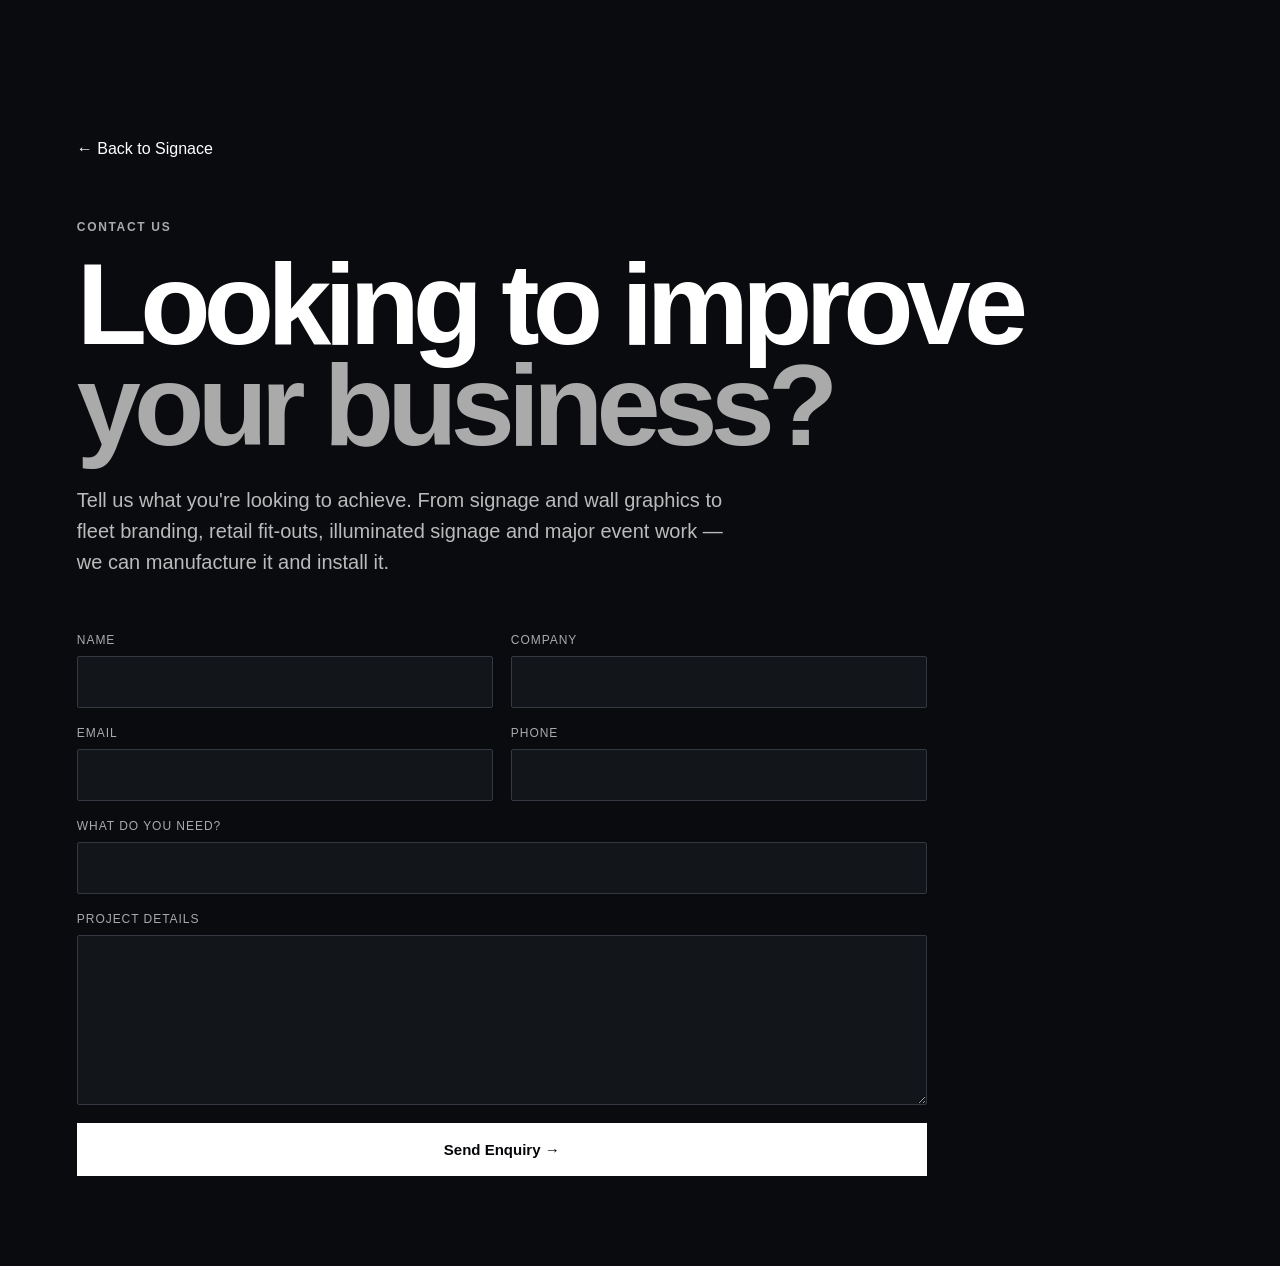
<file: contact.html>
<!doctype html>
<html lang="en">
<head>
<meta charset="utf-8">
<meta name="viewport" content="width=device-width,initial-scale=1">
<title>Contact Us — Signace</title>
<link rel="stylesheet" href="styles.css">
<style>
.contact-page{min-height:100vh;background:#090b0f;color:#fff;padding:140px 6vw 90px}
.contact-wrap{max-width:1180px;margin:auto}
.contact-page .eyebrow{color:#aaa;text-transform:uppercase;letter-spacing:.14em;font-size:12px}
.contact-page h1{font-size:clamp(56px,9vw,125px);line-height:.88;letter-spacing:-.06em;margin:20px 0 28px}
.contact-page h1 span{color:#aaa}
.contact-page .lead{max-width:650px;color:#bbb;font-size:20px;line-height:1.55;margin-bottom:55px}
.contact-form{max-width:850px;display:grid;grid-template-columns:1fr 1fr;gap:18px}
.contact-form label{display:flex;flex-direction:column;gap:9px;color:#aaa;font-size:12px;text-transform:uppercase;letter-spacing:.08em}
.contact-form input,.contact-form textarea{font:inherit;color:#fff;background:#12151a;border:1px solid #343840;padding:18px;border-radius:2px;outline:none}
.contact-form textarea{min-height:170px;resize:vertical}
.contact-form .full{grid-column:1/-1}
.contact-form button{border:0;background:#fff;color:#050609;padding:18px 28px;font-weight:800;font-size:15px;cursor:pointer}
.back{display:inline-block;color:#fff;text-decoration:none;margin-bottom:50px}
@media(max-width:700px){.contact-page{padding:110px 5vw 60px}.contact-form{grid-template-columns:1fr}.contact-form .full{grid-column:auto}.contact-page h1{font-size:clamp(54px,16vw,85px)}}
</style>
</head>
<body>
<main class="contact-page">
<div class="contact-wrap">
<a class="back" href="index.html">← Back to Signace</a>
<p class="eyebrow">Contact Us</p>
<h1>Looking to improve<br><span>your business?</span></h1>
<p class="lead">Tell us what you're looking to achieve. From signage and wall graphics to fleet branding, retail fit-outs, illuminated signage and major event work — we can manufacture it and install it.</p>
<form class="contact-form" action="https://formsubmit.co/info@signace.com.au" method="POST">
<input type="hidden" name="_subject" value="New Signace website enquiry">
<input type="hidden" name="_captcha" value="false">
<label>Name<input name="name" required></label>
<label>Company<input name="company"></label>
<label>Email<input type="email" name="email" required></label>
<label>Phone<input type="tel" name="phone"></label>
<label class="full">What do you need?<input name="project"></label>
<label class="full">Project details<textarea name="message" required></textarea></label>
<button class="full" type="submit">Send Enquiry →</button>
</form>
</div>
</main>
</body>
</html>
</file>
<file: styles.css>
:root{--blue:#0d82f6;--ink:#05070a;--paper:#f4f4f1;--muted:#a9afb8;--line:rgba(255,255,255,.16)}
*{box-sizing:border-box}html{scroll-behavior:smooth}body{margin:0;background:var(--ink);color:#fff;font-family:Inter,Arial,sans-serif;overflow-x:hidden}
a{color:inherit;text-decoration:none}img{display:block;width:100%}.eyebrow{text-transform:uppercase;letter-spacing:.18em;font-size:11px;font-weight:700}
.loader{position:fixed;inset:0;background:#087ff5;z-index:9999;display:flex;flex-direction:column;align-items:center;justify-content:center;transition:opacity .6s,visibility .6s}.loader.hide{opacity:0;visibility:hidden}.loader-mark{font:700 clamp(42px,10vw,110px)/.8 Oswald,sans-serif;letter-spacing:-.04em}.loader-mark span{display:block;color:#05070a}.loader-line{width:180px;height:2px;background:rgba(255,255,255,.3);margin-top:34px;overflow:hidden}.loader-line i{display:block;height:100%;background:#fff;animation:load 1.8s ease forwards}@keyframes load{from{width:0}to{width:100%}}
.nav{position:fixed;z-index:100;top:0;left:0;width:100%;height:80px;padding:0 4vw;display:flex;align-items:center;justify-content:space-between;transition:.4s}.nav.scrolled{height:66px;background:rgba(5,7,10,.82);backdrop-filter:blur(18px);border-bottom:1px solid var(--line)}.brand{font-size:28px;font-weight:700;letter-spacing:-.06em}.brand small,.footer-logo small{font-size:.48em;font-style:italic;font-weight:500}.desktop-nav{display:flex;align-items:center;gap:30px;font-size:13px}.desktop-nav a{opacity:.78}.desktop-nav a:hover{opacity:1}.nav-cta{border:1px solid rgba(255,255,255,.45);padding:12px 18px;border-radius:999px}.menu-btn{display:none;background:none;border:0;width:40px;height:40px;padding:9px}.menu-btn span{display:block;height:1px;background:#fff;margin:7px 0}.mobile-menu{display:none}
.hero{height:100svh;min-height:700px;position:relative}.hero>img{height:100%;object-fit:cover;object-position:center 38%}.hero-shade{position:absolute;inset:0;background:linear-gradient(180deg,rgba(0,0,0,.22),rgba(0,0,0,.1) 45%,rgba(0,0,0,.85))}
.hero-content{position:absolute;inset:0;padding:140px 5vw 5vw;display:flex;flex-direction:column;justify-content:flex-end}.hero h1{font:700 clamp(68px,12vw,190px)/.78 Oswald,sans-serif;letter-spacing:-.055em;margin:20px 0 35px;max-width:1300px}.hero h1 span{color:var(--blue)}.hero-bottom{display:grid;grid-template-columns:minmax(260px,620px) 64px;justify-content:space-between;align-items:end;border-top:1px solid rgba(255,255,255,.45);padding-top:20px}.hero-bottom p{font-size:clamp(14px,1.4vw,21px);line-height:1.5;margin:0}.round-link{width:58px;height:58px;border:1px solid #fff;border-radius:50%;display:grid;place-items:center;font-size:25px}
.manifesto{padding:14vw 6vw 10vw;background:var(--paper);color:var(--ink)}.manifesto h2{font-size:clamp(48px,8vw,118px);letter-spacing:-.065em;line-height:.96;max-width:1250px;margin:30px 0 9vw}.manifesto h2 em{color:var(--blue);font-style:normal}.stats{border-top:1px solid #bbb;display:grid;grid-template-columns:repeat(3,1fr)}.stats div{padding:35px 20px 0 0}.stats strong{display:block;font:600 clamp(44px,7vw,90px)/1 Oswald}.stats span{font-size:13px;color:#666}
.projects{padding:8vw 3vw}.project{position:relative;overflow:hidden;background:#111;margin-bottom:3vw;min-height:70vh}.project img{height:100%;position:absolute;inset:0;object-fit:cover;transition:transform 1.2s cubic-bezier(.2,.8,.2,1)}.project:hover img{transform:scale(1.035)}.project:after{content:"";position:absolute;inset:0;background:linear-gradient(180deg,transparent 45%,rgba(0,0,0,.88))}.project-copy{position:absolute;z-index:2;left:4vw;bottom:4vw;max-width:700px}.project-copy span{font-size:11px;letter-spacing:.16em;text-transform:uppercase}.project-copy h3{font-size:clamp(38px,6vw,86px);letter-spacing:-.055em;line-height:.95;margin:13px 0}.project-copy p{max-width:580px;font-size:17px;line-height:1.6;color:#d8d8d8}.project-wide{height:88vh}.project-grid{display:grid;grid-template-columns:1fr 1fr;gap:3vw}.project-grid .project{height:75vh}.project-grid-3{grid-template-columns:repeat(3,1fr)}.project-grid-3 .project{height:62vh}.project-grid-3 .project-copy h3{font-size:38px}.project-split{display:grid;grid-template-columns:42% 58%;background:#0d82f6;min-height:85vh}.project-split:after{display:none}.project-split img{position:relative;grid-column:2;height:85vh}.split-copy{display:flex;flex-direction:column;justify-content:center;padding:5vw;grid-column:1;grid-row:1;z-index:2}.split-copy h3{font-size:clamp(48px,7vw,98px);line-height:.9;letter-spacing:-.06em;margin:25px 0}.split-copy p:last-child{font-size:17px;line-height:1.6;max-width:420px}
.capabilities{padding:13vw 6vw;background:#0b0e13}.cap-intro h2{font-size:clamp(55px,9vw,125px);letter-spacing:-.065em;line-height:.9;margin:30px 0 8vw}.cap-list{border-top:1px solid var(--line)}.cap-item{display:grid;grid-template-columns:80px 1fr 1fr;gap:30px;padding:34px 0;border-bottom:1px solid var(--line);align-items:start}.cap-item span{color:var(--blue);font-size:13px}.cap-item h3{font-size:clamp(25px,3vw,48px);margin:0;letter-spacing:-.04em}.cap-item p{margin:6px 0 0;color:var(--muted);line-height:1.6;max-width:480px}
.about{min-height:100vh;display:grid;grid-template-columns:1.15fr .85fr;background:var(--paper);color:var(--ink)}.about>img{height:100%;object-fit:cover}.about-copy{padding:8vw 6vw;display:flex;flex-direction:column;justify-content:center}.about-copy h2{font-size:clamp(52px,7vw,105px);line-height:.92;letter-spacing:-.065em;margin:25px 0 45px}.about-copy>p:last-child{font-size:17px;line-height:1.8;color:#444;max-width:570px}
.marquee{overflow:hidden;background:var(--blue);padding:32px 0;color:#fff}.marquee div{white-space:nowrap;font:600 58px/1 Oswald;animation:marquee 22s linear infinite}@keyframes marquee{to{transform:translateX(-50%)}}
.contact{padding:14vw 6vw 9vw;background:#05070a}.contact h2{font-size:clamp(65px,11vw,165px);line-height:.82;letter-spacing:-.07em;margin:30px 0 8vw}.contact h2 span{color:var(--blue)}.contact-actions{display:flex;flex-direction:column;border-top:1px solid var(--line)}.contact-actions a{font-size:clamp(22px,4vw,52px);padding:28px 0;border-bottom:1px solid var(--line);transition:.25s}.contact-actions a:hover{padding-left:20px;color:var(--blue)}
footer{padding:30px 4vw;display:grid;grid-template-columns:1fr auto auto;align-items:end;gap:30px;border-top:1px solid var(--line);font-size:12px;color:#a7adb5}.footer-logo{font-size:34px;color:#fff;font-weight:700;letter-spacing:-.06em}
.reveal{opacity:0;transform:translateY(45px);transition:opacity .9s ease,transform .9s cubic-bezier(.2,.8,.2,1)}.reveal.visible{opacity:1;transform:none}
@media(max-width:850px){
 .nav{height:68px;padding:0 20px}.desktop-nav{display:none}.menu-btn{display:block}.mobile-menu{display:flex;position:fixed;z-index:90;inset:0;background:#087ff5;flex-direction:column;justify-content:center;padding:32px;transform:translateY(-105%);transition:.45s}.mobile-menu.open{transform:none}.mobile-menu a{font:600 55px/1.1 Oswald;border-bottom:1px solid rgba(255,255,255,.35);padding:16px 0}
 .hero{min-height:680px}.hero-content{padding:110px 22px 28px}.hero h1{font-size:clamp(64px,19vw,104px);margin:15px 0 26px}.hero-bottom{grid-template-columns:1fr 52px}.round-link{width:48px;height:48px}.hero-bottom p{font-size:14px;padding-right:15px}
 .manifesto{padding:100px 24px 75px}.manifesto h2{font-size:52px;margin-bottom:70px}.stats{grid-template-columns:1fr}.stats div{border-bottom:1px solid #ccc;padding:25px 0}.stats strong{font-size:60px}
 .projects{padding:30px 12px}.project,.project-wide,.project-grid .project,.project-grid-3 .project{height:68vh;min-height:550px;margin-bottom:12px}.project-grid,.project-grid-3{display:block}.project-copy{left:24px;right:24px;bottom:25px}.project-copy h3{font-size:42px}.project-copy p{font-size:14px}.project-split{display:flex;flex-direction:column;height:auto;min-height:0}.project-split img{position:relative;height:62vh;order:1}.split-copy{padding:70px 25px;order:2}.split-copy h3{font-size:58px}
 .capabilities{padding:100px 24px}.cap-intro h2{font-size:58px}.cap-item{grid-template-columns:45px 1fr}.cap-item p{grid-column:2}.about{display:block}.about>img{height:65vh}.about-copy{padding:90px 24px}.about-copy h2{font-size:58px}.marquee div{font-size:40px}.contact{padding:110px 24px 80px}.contact h2{font-size:65px}.contact-actions a{font-size:24px}footer{grid-template-columns:1fr;gap:12px;padding:35px 24px}
}
@media(prefers-reduced-motion:reduce){*{scroll-behavior:auto!important}.reveal{opacity:1;transform:none}.marquee div{animation:none}}
</file>
